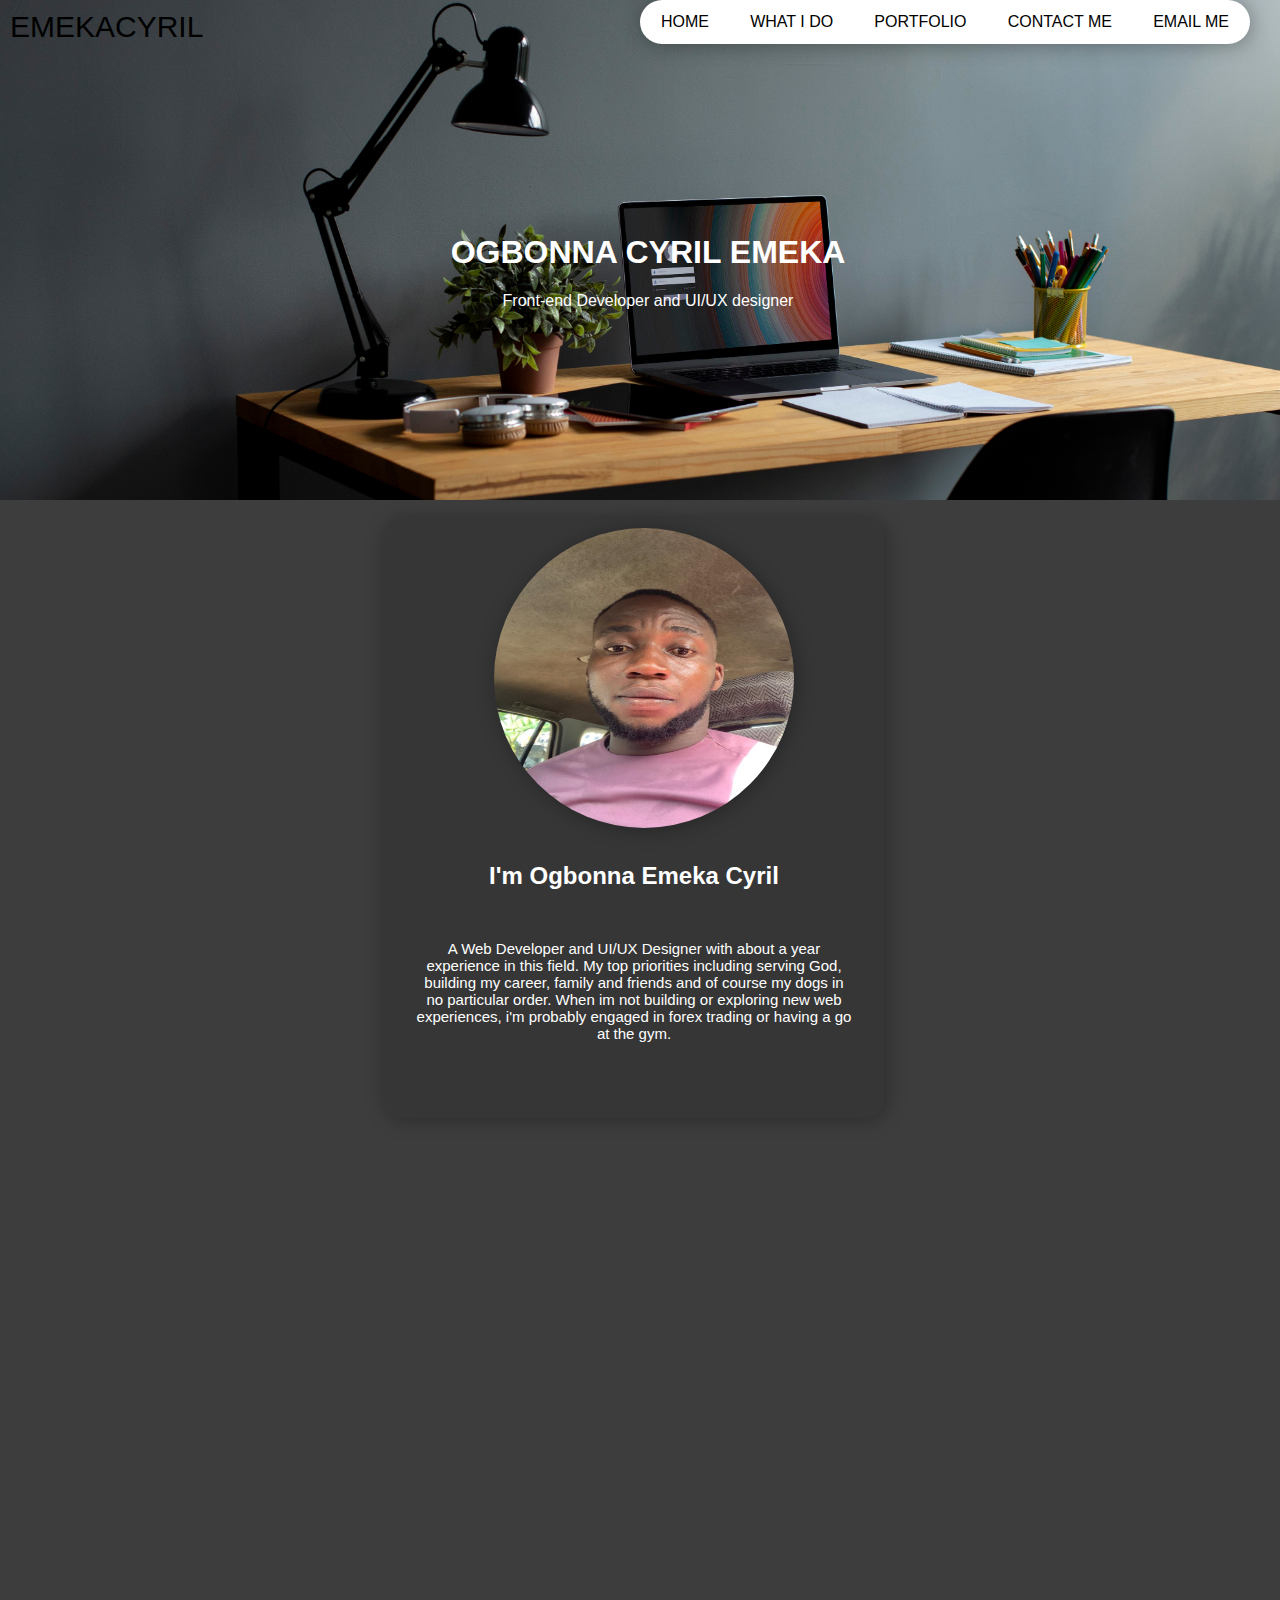
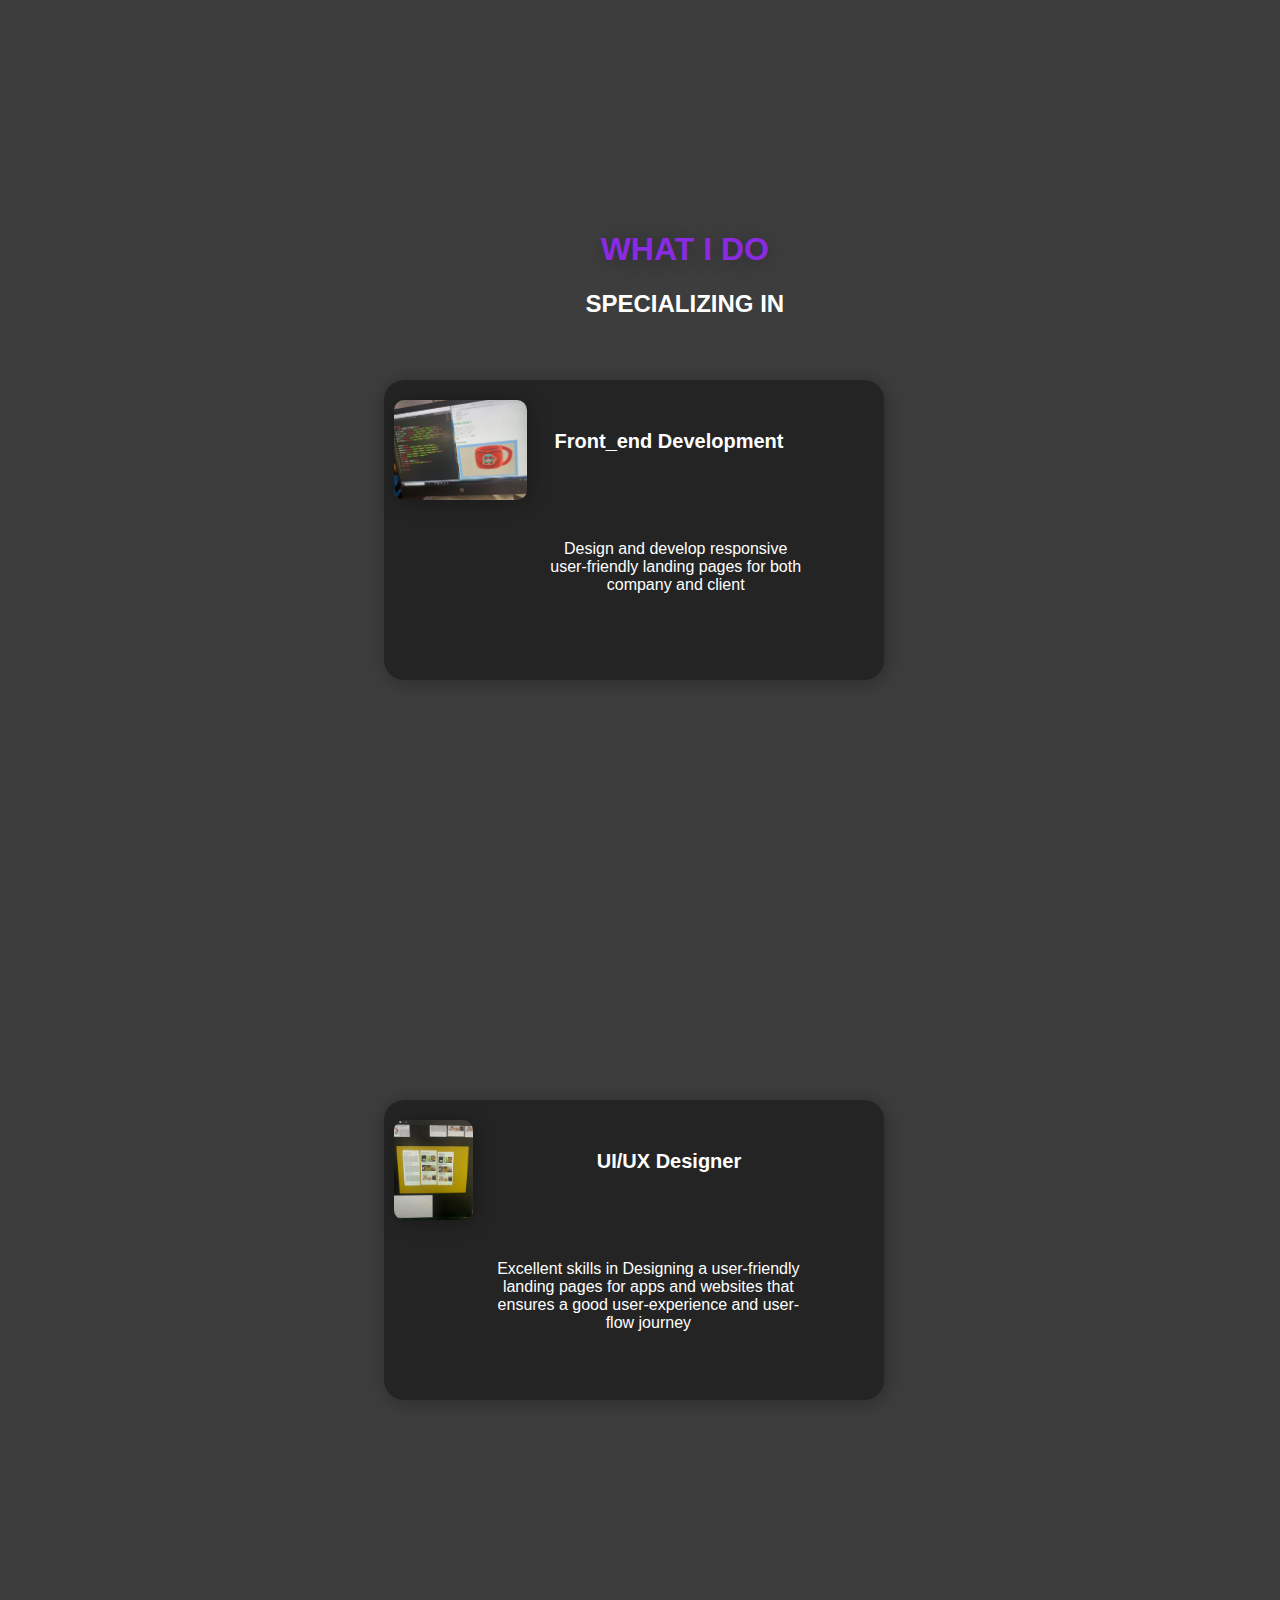
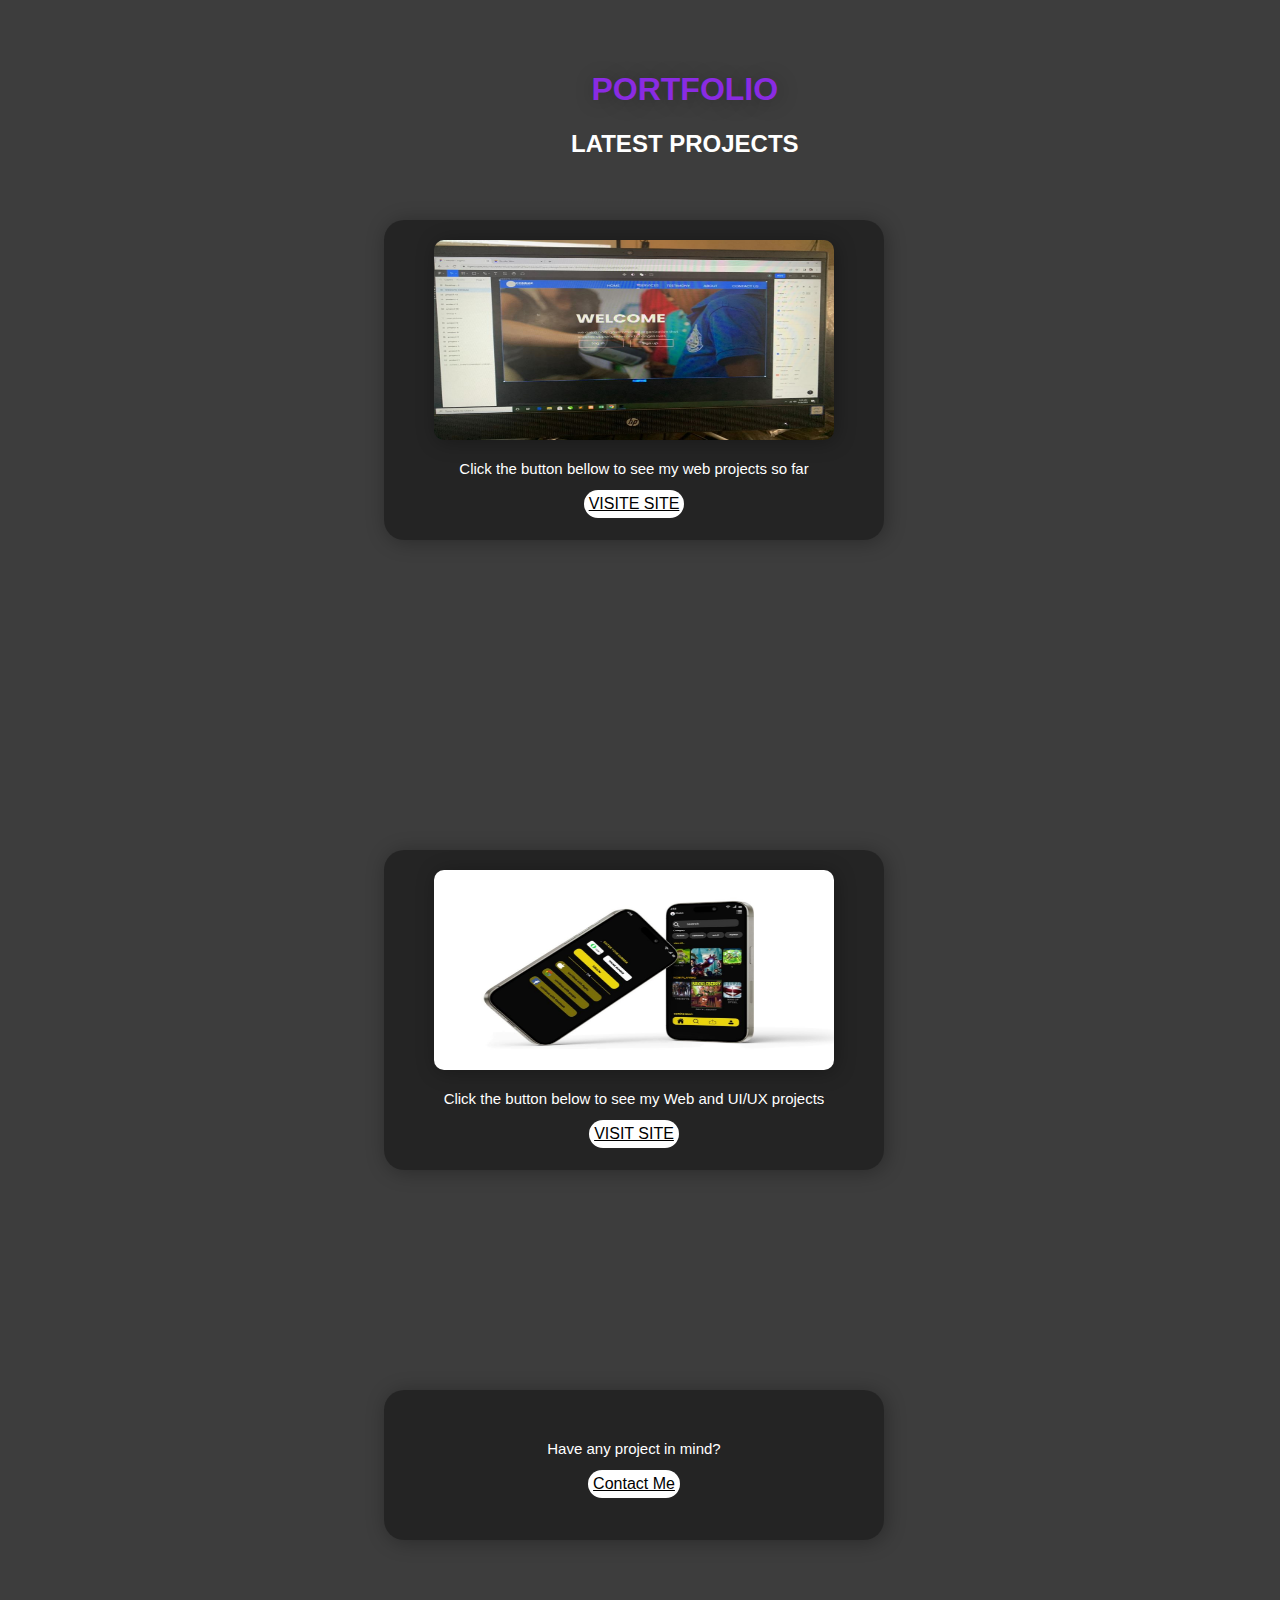
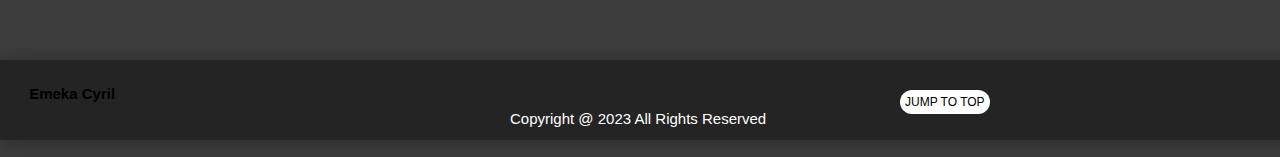
<file: index.html>
<!DOCTYPE html>
<html>
<head>
	<meta charset="utf-8">
	<meta name="viewport" content="width=device-width, initial-scale=1">
	<title>MY PORTFOLIO</title>
	<link rel="stylesheet" type="text/css" href="myportfolio.css">
</head>
<body>
	<div id="one">
	<span>EMEKACYRIL</span>
  <div class="container">
	<nav>
			<a href="#">HOME</a>
			<a href="#what-i-do">WHAT I DO</a>
			<a href="#portfolio">PORTFOLIO</a>
			
			 <a href="myportfolioreg.html">CONTACT ME</a>
			 <a href="mailto:emekacyril2@gmail.com">EMAIL ME</a>
	</nav>
	</div>


<div class="container2">
<h1>OGBONNA CYRIL EMEKA</h1>
<p>Front-end Developer and UI/UX designer</p>

</div>
</div><br>

<div class="container1">
	<img src="khabal.jpg">

	<h2>I'm Ogbonna Emeka Cyril</h2>
	<p>A Web Developer and UI/UX Designer with about a year experience in this field.
	My top priorities including serving God, building my career, family and friends and of course my dogs in no particular order.
    When im not building or exploring new web experiences, i'm probably engaged in forex trading or having a go at the gym. </p>


</div><br>

<div class="what-i-do">
<section >
		<h1 id="what-i-do">WHAT I DO</h1>
		<h2>SPECIALIZING IN</h2>

		</section>
		</div>
		

		<div class="container3">
			<img src="webcode.jpg">
			<br><h2>Front_end Development</h2><br>
			<p>Design and develop responsive user-friendly landing pages for both company and client</p>
	</div><br>
	
<div class="container4">
	<img src="landingpage.jpg"><br>
	<h2>UI/UX Designer</h2><br>
	<p>Excellent skills in Designing a user-friendly landing pages for apps and websites  that ensures a good user-experience and user-flow journey</p>
	
</div>


<section class="portfolio">

	<h1 id="portfolio">PORTFOLIO</h1>

	<h2>LATEST PROJECTS</h2>
</section>
<div class="portfolio1">
		<img src="webpage.jpg">
		<p>Click the button bellow to see my web projects so far </p>
		<a href="myportfolioagain1.html">VISITE SITE</a>
		
	</div>
	


	<div class="portfolio2">
		<img src="movieapp.jpg">
	<p>Click the button below to see my Web and UI/UX projects </p>
	<a href="myportfolioagain.html ">VISIT SITE </a>
	</div>

</section><br>




<div class="portfolio3">
	<p>Have any project in mind?</p>
	<a id="contact-me" href="myportfolioreg.html">Contact Me</a>
</div><br>



<footer class="foot">
	<h3>Emeka Cyril</h3>
	<p>Copyright @ 2023 All Rights Reserved</p>
	<a href="#">JUMP TO TOP</a>
</footer>





</body>
</html>
</file>
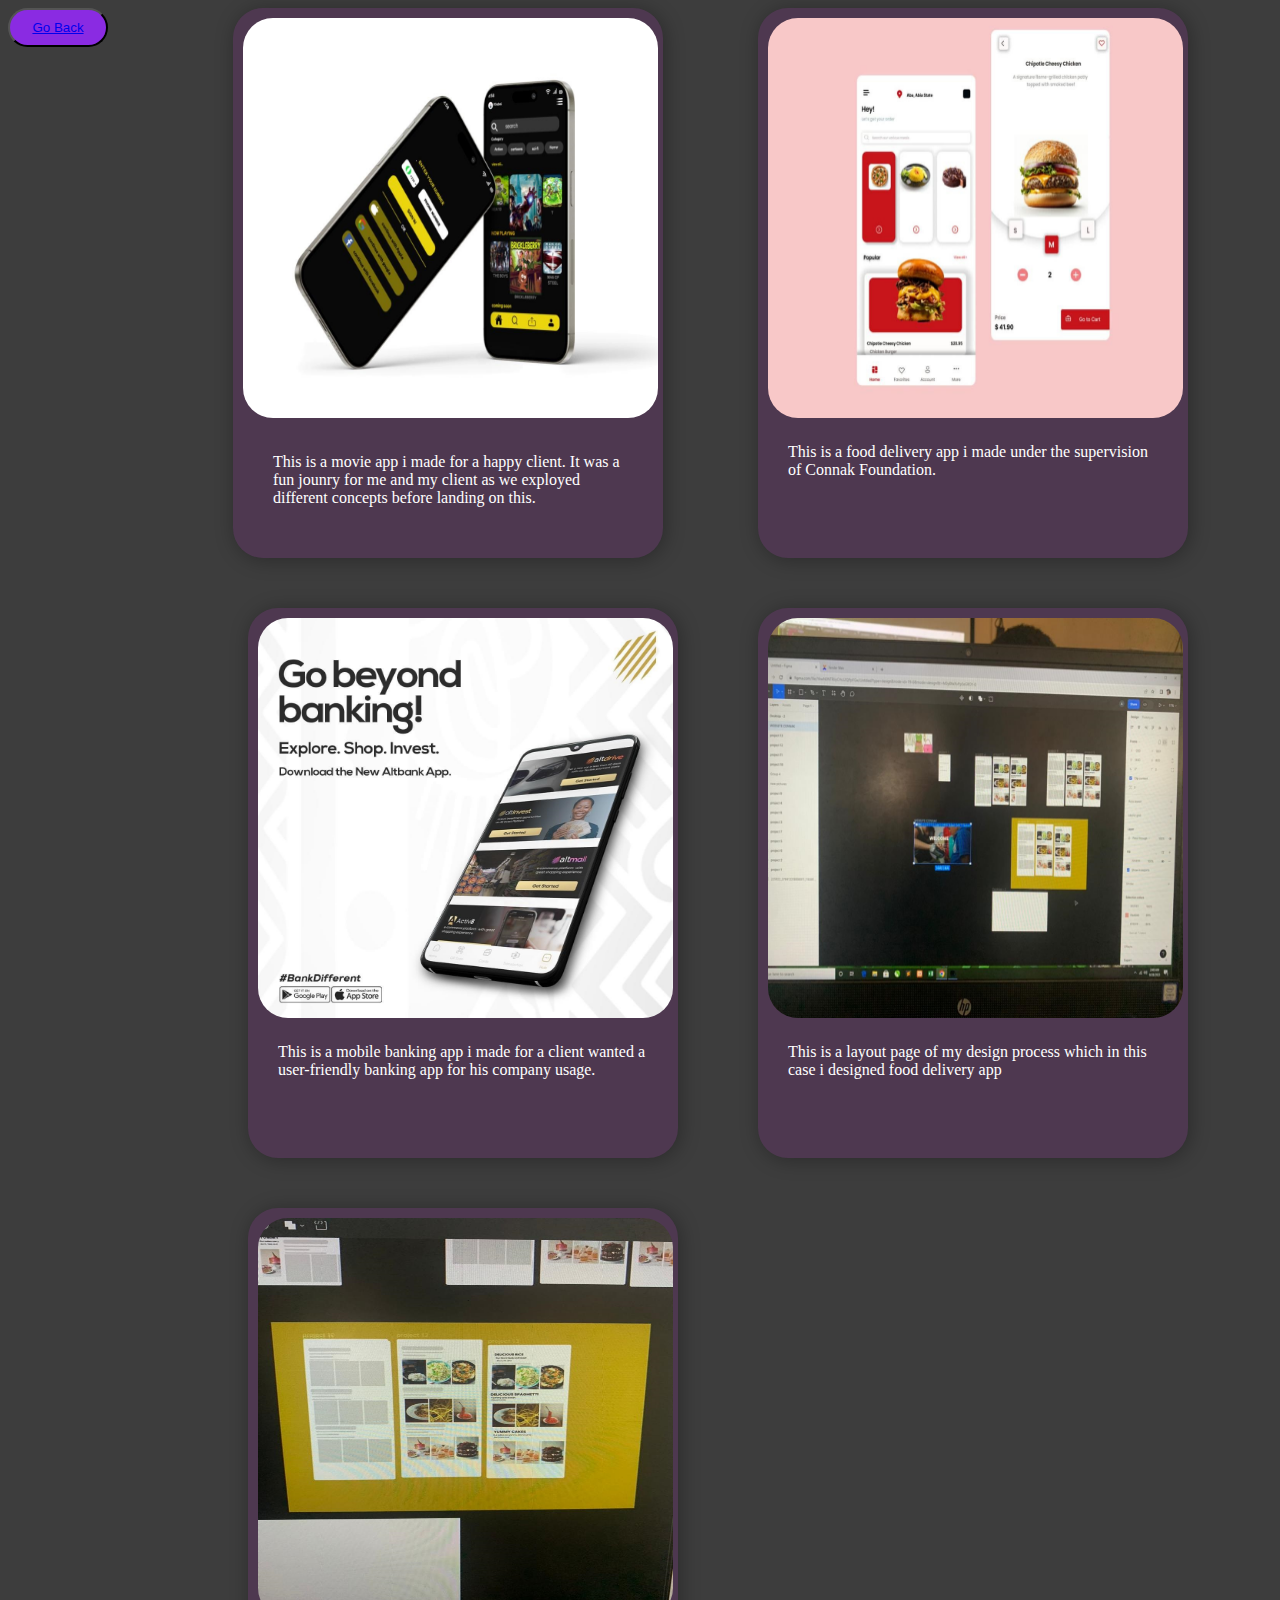
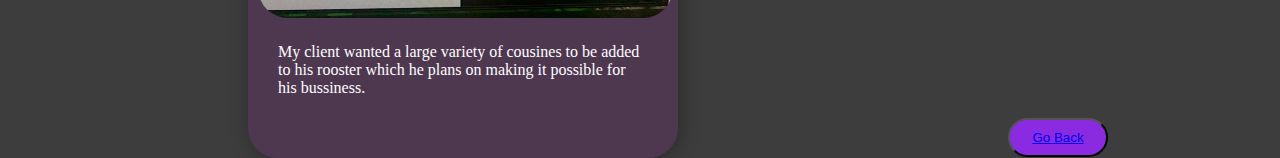
<file: myportfolioagain.html>
<!DOCTYPE html>
<html>
<head>
	<meta charset="utf-8">
	<meta name="viewport" content="width=device-width, initial-scale=1">
	<title>MY UI/UX DESIGNS </title>
	<style type="text/css">
		body{
			width: 100%;

			height:vh;
			background-color:#3D3D3D;
			display: flex;
		}

		.session{
			width: 1500px;
			background-color: #fff;
			position: absolute;
			justify-content: center;
			align-items: center;
			display: flex;
			box-sizing: border-box;
			box-shadow: ;
		}
		.container{
			width: 430px;
			height: 550px;
			align-items: center;
			background-color: #fff;
			justify-content: center;
			position: absolute;
			top: 80%;
			left: 15%;
			background-color: rgba(233, 20, 254, 0.1);
			color: #fff;
			box-sizing: border-box;
			border-radius: 30px;
			box-shadow: 2px 2px 20px rgba(0,0,0,0.3);
		}
		.container img{
			margin: 10px;
			width: 415px;
			height: 400px;
			justify-content: center;
			align-items: center;
			border-radius: 30px;
			position: absolute;

		}
		.container p{
			margin-top: 90%;
			padding: 40px;
		}


		.container1{
			width: 430px;
			height: 550px;
			align-items: center;
			justify-content: center;
			position: absolute;
			left: 50%;
			top: 30%;
			box-sizing: border-box;
			box-shadow: 2px 2px 20px rgba(0,0,0,0.3);
			background-color:rgba(233, 20, 254, 0.1);
			color: #fff;
			border-radius: 30px;


		}
		.container1 img{
			margin: 10px;
			width: 415px;
			height: 400px;
			justify-content: center;
			align-items: center;
			border-radius: 30px;
			position: absolute;
			left: 0%;
		}
		.container1 p{
			margin-top: 90%;
			padding: 30px;
		}
		.container2{
			top:600px ;
			left:16% ;
         width: 430px;
			height: 550px;
			align-items: center;
			justify-content: center;
			position: absolute;
			box-sizing: border-box;
			box-shadow: 2px 2px 20px rgba(0,0,0,0.3);
			background-color:rgba(233, 20, 254, 0.1);
			color: #fff;
			border-radius: 30px;
		}
		.container2 img{
			margin: 10px;
			width: 415px;
			height: 400px;
			justify-content: center;
			align-items: center;
			border-radius: 30px;
			position: absolute;
			left: 0%;
		}
		.container2 p{
			margin-top: 90%;
			padding: 30px;
		}

		.container3{
			width: 430px;
			height: 550px;
			align-items: center;
			justify-content: center;
			position: absolute;
			left: 50%;
			top: 600px;
			box-sizing: border-box;
			box-shadow: 2px 2px 20px rgba(0,0,0,0.3);
			background-color:rgba(233, 20, 254, 0.1);
			color: #fff;
			border-radius: 30px;


		}
		.container3 img{
			margin: 10px;
			width: 415px;
			height: 400px;
			justify-content: center;
			align-items: center;
			border-radius: 30px;
			position: absolute;
			left: 0%;
		}
		.container3 p{
			margin-top: 90%;
			padding: 30px;
		}
		
		.container4{
			top:1200px ;
			left:16% ;
         width: 430px;
			height: 550px;
			align-items: center;
			justify-content: center;
			position: absolute;
			box-sizing: border-box;
			box-shadow: 2px 2px 20px rgba(0,0,0,0.3);
			background-color:rgba(233, 20, 254, 0.1);
			color: #fff;
			border-radius: 30px;
		}
		.container4 img{
			margin: 10px;
			width: 415px;
			height: 400px;
			justify-content: center;
			align-items: center;
			border-radius: 30px;
			position: absolute;
			left: 0%;
		}
		.container4 p{
			margin-top: 90%;
			padding: 30px;
		}
       
	
	.btn{
			width: 100px;
			padding: 10px;
			position: absolute;
			left: 1000px;
			top: 1710px;
			border-radius: 20px;
			background-color: blueviolet;
		}
       

		

	.btn1{
			width: 100px;
			padding: 10px;
			position: absolute;
			left: 0%;
			top: 100%;
			border-radius: 20px;
			background-color: blueviolet;
		}



	</style>
</head>
<body>
	<section class="session">
		<div class="container">
	<img src="movieapp.jpg"><br>
	<p> This is a movie app i made for a happy client.
	It was a fun jounry for me and my client as we exployed different concepts before landing on this.</p>
</div>

<div class="container1">
	<img src="burger.jpg"><br>
	<p>This is a food delivery app i made under the supervision of Connak Foundation.</p>

</div>
<section class="container2">
	<div >
	<img src="mobileapp.jpg"><br>
	<p> This is a mobile banking app i made for a client wanted a user-friendly banking app for his company usage.</p>
</div>

</section>

<div class="container3">
	<img src="layout.jpg"><br>
	<p>This is a layout page of my design process which in this case i designed food delivery app</p>

</div>

<div class="container4">
	<img src="landingpage.jpg"><br>
	<p>My client wanted a large variety of cousines to be added to his rooster which he plans on making it possible for his bussiness.  </p>

</div>
<button class="btn"><a href="index.html">Go Back</a>  </button>

<button class="btn1"><a href="index.html">Go Back</a>  </button>


</section>



</body>
</html>
</file>
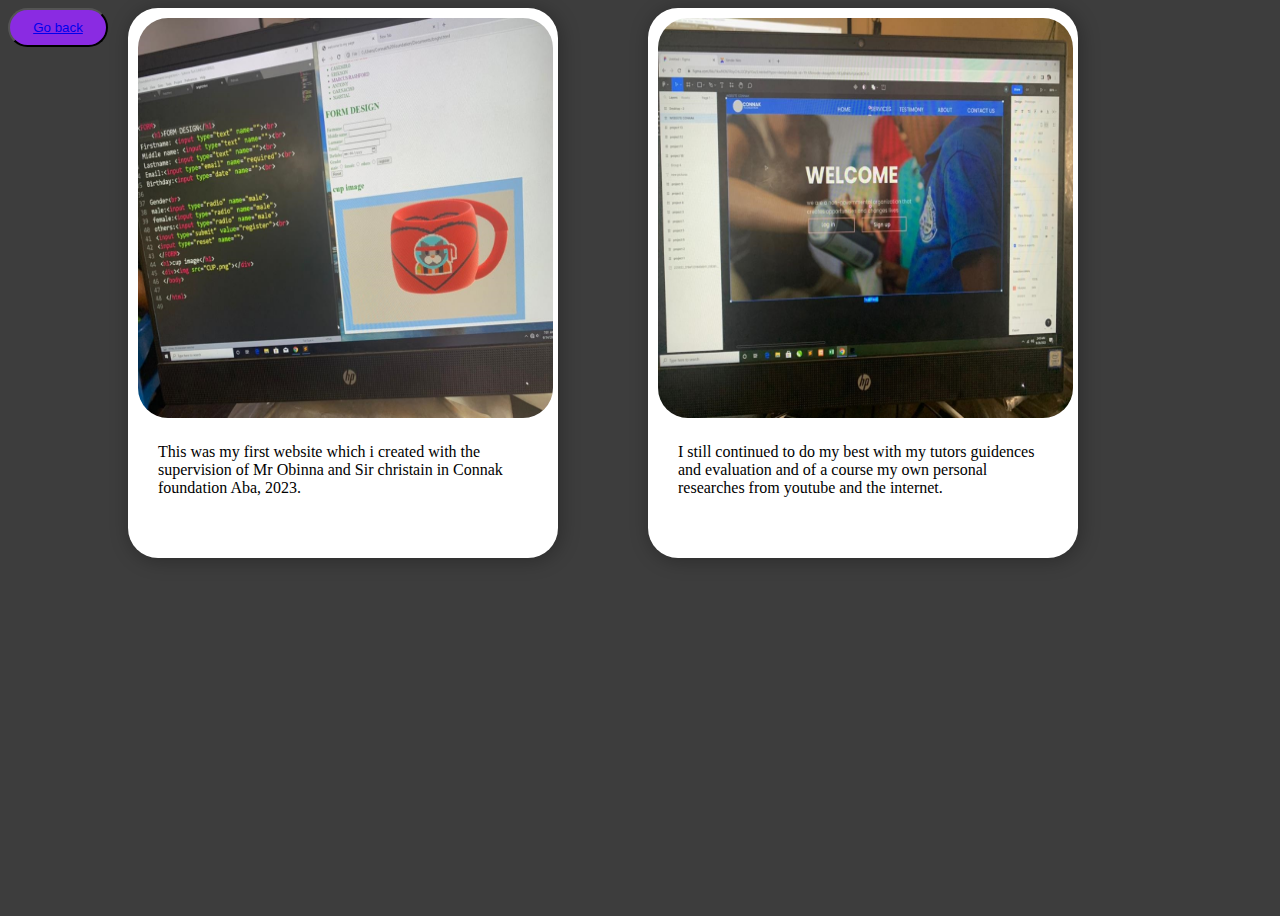
<file: myportfolioagain1.html>
<!DOCTYPE html>
<html>
<head>
	<meta charset="utf-8">
	<meta name="viewport" content="width=device-width, initial-scale=1">
	<title>MY WEB PORTFOLIO</title>
	<style type="text/css">
		body{
			width: 100%;
			height: 100vh;
			background-color: #3d3d3d;
			display: flex;
		}
		.session{
			width: 800px;
			background-color: #fff;
			position: absolute;
			justify-content: center;
			align-items: center;
			display: flex;
			box-sizing: border-box;
			box-shadow: ;
		}

				.container{
			width: 430px;
			height: 550px;
			align-items: center;
			background-color: #fff;
			justify-content: center;
			position: absolute;
			top: 20%;
			left: 15%;
			box-sizing: border-box;
			border-radius: 30px;
			box-shadow: 2px 2px 20px rgba(0,0,0,0.3);;
		

		}
		.container img{
			margin: 10px;
			width: 415px;
			height: 400px;
			justify-content: center;
			align-items: center;
			border-radius: 30px;
			position: absolute;

		}
		.container p{
			margin-top: 90%;
			padding: 30px;
		}

			.container1{
			width: 430px;
			height: 550px;
			align-items: center;
			justify-content: center;
			position: absolute;
			left: 80%;
			top: 30%;
			box-sizing: border-box;
			box-shadow: 2px 2px 20px rgba(0,0,0,0.3);
			background-color: #fff;
			border-radius: 30px;


		}
		.container1 img{
			margin: 10px;
			width: 415px;
			height: 400px;
			justify-content: center;
			align-items: center;
			border-radius: 30px;
			position: absolute;
			left: 0%;
		}
		.container1 p{
			margin-top: 90%;
			padding: 30px;
		}
		.btn{
			width: 100px;
			padding: 10px;
			position: absolute;
			left: 0%;
			top: 10%;
			border-radius: 20px;
			background-color: blueviolet;
		}


	</style>
</head>

<body>
<section class="session">
	<div class="container">
	<img src="webcode.jpg"><br>
	<p> This was my first website which i created with the supervision of Mr Obinna and Sir christain in Connak foundation Aba, 2023.</p>
</div>


<div class="container1">
	<img src="webpage.jpg"><br>
	<p>I still continued to do my best with my tutors guidences and evaluation and of a course my own personal researches from youtube and the internet. </p>

</div>
<button class="btn"><a href="index.html">Go back</a>  </button>

</section>

</body>
</html>
</file>
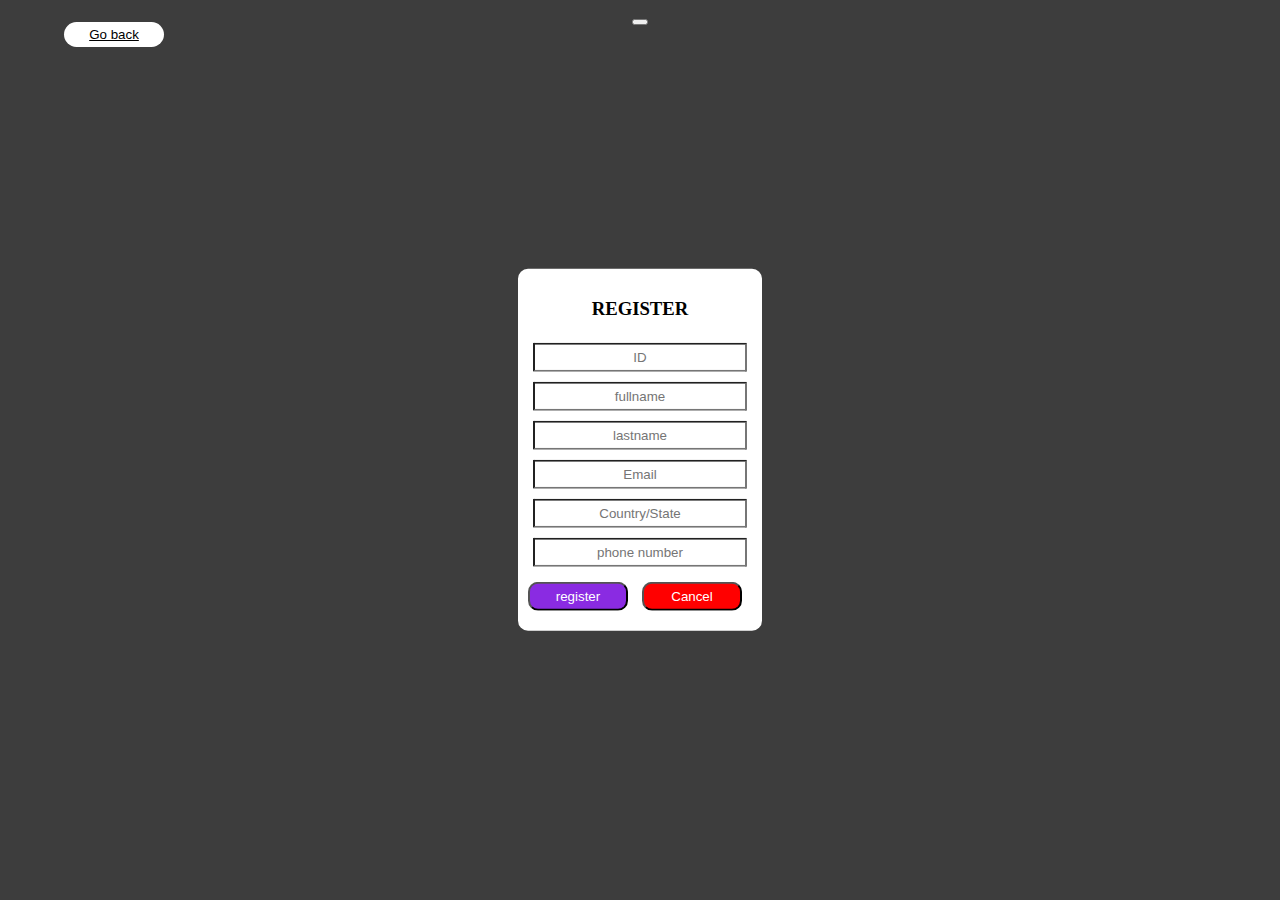
<file: myportfolioreg.html>
<!DOCTYPE html>
<html>
<head>
	<meta charset="utf-8">
	<meta name="viewport" content="width=device-width, initial-scale=1">
	<title>Registration Form</title>
    <link rel="stylesheet" type="text/css" href="myportfolioreg.css">
   <script type="text/javascript">
   	
   	function warn(){
   		alert("details submitted successfully");
   
   	} 
   </script>
    	
</head>
<body>
	<button class="bttn"><a href="index.html">Go back</a> </button>
	<form action="" method="POST" >
	<div class="container">
		<h3>REGISTER</h3>
		<input type="text" name="id" placeholder="ID" class="scope"><br>
		<input type="text" name="first_name" placeholder="fullname" class="scope"><br>
		<input type="text" name="last_name" placeholder="lastname" class="scope"><br>
		<input type="text" name="email" placeholder="Email" class="scope"><br>
		<input type="text" name="Address" placeholder="Country/State" class="scope"><br>
		<input type="text" name="phone" placeholder="phone number" class="scope"><br>

		<button  type="submit"class="btn1" value="register" onclick="warn();">register</button>
		<button class="btn2" name="">Cancel</button>


	</div>

	</form>
</body>
</html>
</file>
<file: myportfolio.css>
body{
	width:100%;
	background-color:#3D3D3D ;
	font-family: sans-serif;
	margin: 0;



}
#one{
	position:relative;
	width: 100%;
	height: 500px;
	background-image: url(homeoffice.jpg);
	background-repeat: no-repeat;
	background-position: center;
	background-attachment: ;
	background-size: cover;

}


span{
	position:absolute;
	margin: 10px;
	padding: 0px;
	font-size: 30px;

}
.container{
	left: 50%;
	position: relative;
	justify-content: center;
	align-items: center;
}

nav{

	background: white;
	width: 600px;
	display: flex;
	justify-content: space-between;
	padding: 5px;
	border-radius: 22px;
	box-shadow: 2px 2px 20px rgba(0,0,0,0.3);
}
nav > a {
	color: black;
	text-decoration: none;
	padding: 8px 16px;
	border-radius: 22px;
}
 nav > a:hover{
 	transition: 0.25s;
 	background: rgb(56, 130, 209);
 	color:white;
 	border-radius: 22px;
 }
 .container2{
 	left: 35%;
 	margin-top: 30px;
 	width: 400px;
 	height: 400px;
 	justify-content: center;
    align-items: center; 
    position: absolute;
    backdrop-filter: blur;

 }
.container2 h1{
	margin-top: 160px;
	text-align: center;
	justify-content: center;
	color: #fff;
}
 p{
	text-align: center;
	color: #fff;
}
.container1{
	left: 30%;
	justify-content:center;
	width: 500px;
	height: 600px;
	position: absolute;
	background-color: #fff;
	border-radius: 20px;
	box-sizing: border-box;
    box-shadow:2px 2px 20px rgba(0,0,0,0.3) ;
    background-color:rgba(0, 0, 0, 0.1);

}
img{
	margin: 10px;
    width: 300px;
    height: 300px;
    justify-content:center;
    align-items: center;
    border-radius: 50%;
    box-shadow:2px 2px 20px rgba(0,0,0,0.3);
    position: relative;
    left: 20%;
	}
	.container1 h2{
		text-align: center;
	    color: white;
	}
	.container1 p{
		padding: 30px;
		font-size: 15px;
	}
	.what-i-do{
		left: 41%;
		top: 200%;
		width: 300px;
		height: 100px;
		justify-content: center;
		text-align: center;
		margin: 10px;
		color: #fff;
		background-color:none;
		position: absolute;
	}
	.what-i-do h1{
		color: blueviolet;
		text-shadow:2px 2px 20px rgba(0,0,0,0.3);
	}
	.container3{
		margin: 0px;
		width: 500px;
		height: 300px;
		background-color:rgba(0, 0, 0, 0.4);
		position: absolute;
		left: 30%;
		top: 220%;
		display: flex;
		justify-content: center;
		text-align: center;
		box-sizing: border-box;
		box-shadow:2px 2px 20px rgba(0,0,0,0.3);
		border-radius: 20px;
		color: #fff;
	} 
	.container3 img{
		float: left;
		width: 250px;
		height: 100px;
		left: 0%;
		border-radius: 10px;
		margin-top: 20px;
	}
    .container3 h2{
    	text-align: center;
    	justify-content: center;
    	margin: 10px;
    	font-size: 20px;
    	padding: 40px;
    	position: absolute;
    	margin-left:80px;
    
    }
    .container3 p{

    	justify-content: center;
    	position: relative;
    	margin-top: 150px;
    	padding: 10px;
    	margin-right:70px;
     }
     .container4{
		margin: 0px;
		width: 500px;
		height: 300px;
		background-color:rgba(0, 0, 0, 0.4);
		position: absolute;
		left: 30%;
		top: 300%;
		display: flex;
		justify-content: center;
		text-align: center;
		box-sizing: border-box;
		box-shadow:2px 2px 20px rgba(0,0,0,0.3);
		border-radius: 20px;
		color: #fff;
	} 
	.container4 img{
		float: left;
		width: 250px;
		height: 100px;
		left: 0%;
		border-radius: 10px;
		margin-top: 20px;
	}
    .container4 h2{
    	text-align: center;
    	justify-content: center;
    	margin: 10px;
    	font-size: 20px;
    	padding: 40px;
    	position: absolute;
    	margin-left:80px;
    
    }
    .container4 p{

    	justify-content: center;
    	position: relative;
    	margin-top: 150px;
    	padding: 10px;
    	margin-right:70px;
     }
    .portfolio{

		margin: 0px;
		position: absolute;
		top: 360%;
		left: 41%;
		width: 300px;
		height: 100px;
		justify-content: center;
		text-align: center;
		margin: 10px;
		color: #fff;
		background-color:none;
		position: absolute;

    }
    .portfolio h1{
		color: blueviolet;
		text-shadow:2px 2px 20px rgba(0,0,0,0.3);
		}
   
       .portfolio1{

		margin: 0px;
		width: 500px;
		height: 320px;
		background-color:rgba(0, 0, 0, 0.4);
		position: absolute;
		left: 30%;
		top: 380%;
		display: flex;
		justify-content: center;
		text-align: center;
		box-sizing: border-box;
		box-shadow:2px 2px 20px rgba(0,0,0,0.3);
		border-radius: 20px;
		color: #fff;

    }
      .portfolio1 img{
		width: 400px;
		height:200px;
		border-radius:10px;
		margin-top: 20px;
		position: absolute;
		justify-content: center;
		align-items: center;
		float: left;
		left: 08%;

    }
      .portfolio1 p{
    	text-align: center;
    	justify-content: center;
    	margin-top:200px;
    	font-size: 15px;
    	padding: 40px;
    	position: absolute;
    	
    
    }

   .portfolio1 a{
   		justify-content: center;
    	position: absolute;
    	padding: 5px;
    	border-radius: 20px;
    	background-color:#fff ;
    	margin-top: 270px;
      color: black;
 
   }
   .portfolio1 a:hover{
   	transition: 0.25s;
   	background-color:rgb(56, 130, 209) ;
   	color: #fff;
   }

       .portfolio2{

		margin: 0px;
		width: 500px;
		height: 320px;
		background-color:rgba(0, 0, 0, 0.4);
		position: absolute;
		left: 30%;
		top: 450%;
		display: flex;
		justify-content: center;
		text-align: center;
		box-sizing: border-box;
		box-shadow:2px 2px 20px rgba(0,0,0,0.3);
		border-radius: 20px;
		color: #fff;

    }
      .portfolio2 img{
		width: 400px;
		height:200px;
		border-radius:10px;
		margin-top: 20px;
		position: absolute;
		justify-content: center;
		align-items: center;
		float: left;
		left: 08%;

    }
      .portfolio2 p{
    	text-align: center;
    	justify-content: center;
    	margin-top:200px;
    	font-size: 15px;
    	padding: 40px;
    	position: absolute;
    	
    
    }

   .portfolio2 a{
   		justify-content: center;
    	position: absolute;
    	padding: 5px;
    	border-radius: 20px;
    	background-color:#fff ;
    	margin-top: 270px;
      color: black;

 
   }
   .portfolio2 a:hover{
   	transition: 0.25s;
   	color: #fff;
   	background:rgb(56, 130, 209);
    border-radius: 22px;
 	cursor: hover; ;
   }

       .portfolio3{

		margin: 0px;
		width: 500px;
		height: 150px;
		background-color:rgba(0, 0, 0, 0.4);
		position: absolute;
		left: 30%;
		top: 510%;
		display: flex;
		justify-content: center;
		text-align: center;
		box-sizing: border-box;
		box-shadow:2px 2px 20px rgba(0,0,0,0.3);
		border-radius: 20px;
		color: #fff;

    }
   
      .portfolio3 p{
    	text-align: center;
    	justify-content: center;
    	margin-top:10px;
    	font-size: 15px;
    	padding: 40px;
    	position: absolute;
    	
    
    }

   .portfolio3 a{
   		justify-content: center;
    	position: absolute;
    	padding: 5px;
    	border-radius: 20px;
    	background-color:#fff ;
    	margin-top: 80px;
    	color: black;
 
   }
   .portfolio3 a:hover{
   	transition: 0.25s;
 	background: rgb(56, 130, 209);
 	color:white;
 	border-radius: 22px;
 	cursor: hover;
   }
   .but{
    	margin: 0px;
		height: px;
		background-color:rgba(0, 0, 0, 0.4);
		position: absolute;
		top: 520%;
		display: flex;
		justify-content: center;
		text-align: center;
		box-sizing: border-box;
		box-shadow:2px 2px 20px rgba(0,0,0,0.3);
		color: #fff;
		border-radius: 30px;
   }
 
   .foot{
    	margin: 0px;
		width:150%;
		height: 80px;
		background-color:rgba(0, 0, 0, 0.4);
		position: absolute;
		left:%;
		top: 540%;
		display: flex;
		justify-content: center;
		text-align: center;
		box-sizing: border-box;
		box-shadow:2px 2px 20px rgba(0,0,0,0.3);
	
   }
   .foot h3{
   	    text-align: center;
    	justify-content: center;
    	font-size: 15px;
    	padding: 10px;
    	left: 1%;
    	display: flex;
    	position: absolute;
    	
   }
   .foot p{
   	    text-align: center;
    	justify-content: center;
    	margin-top:20px;
    	font-size: 15px;
    	padding: 30px;
    	position: absolute;
    	left: 25%;
   }
      .foot a{
  
    color: black;
	text-decoration: none;
	padding: 5px;
	border-radius: 22px;
	background-color: #fff;
	font-size: 12px;
	position: absolute;
	left: 900px;
	top: 30px;

   }
   .foot a:hover{
   	transition: 0.25s;
 	background: rgb(56, 130, 209);
 	color:white;
 	border-radius: 22px;
   }
</file>
<file: myportfolioreg.css>
body{
	background-color: #3D3D3D;
	font: italics;
	text-align: center;

}
.bttn a{
	width: 90px;
	border-radius: 20px;
	padding: 05px;
	background-color: #fff;
	position: absolute;
	left:5%;
	color: black;
}
.btnn a:hover{
	transform: 0.25s;
	background-color:rgb(56, 130, 209)
	color: #fff;
}
.container{
	top: 50%;
	left: 50%;
	justify-content: center;
	position:absolute;
	background-color: #fff;
	align-items: center;
	transform: translate(-50%,-50%);
	text-align: center;
	margin: 0px;
	padding: 10px;
	border-radius: 10px;
	box-sizing: border-box;

}
.scope{
	width: 200px;
	border-radius: 1px;
	padding: 5px;
	text-align: center;
	margin: 5px;
}
.btn1{
	width: 100px;
	padding: 5px;
	border-radius: 10px;
	background-color: blueviolet;
	color: #fff;
	cursor: pointer;

}

.btn2{
	width: 100px;
	padding: 5px;
	border-radius: 10px;
	margin: 10px;
	background-color: red;
	color: #fff;
	cursor: pointer;
	

}
</file>
